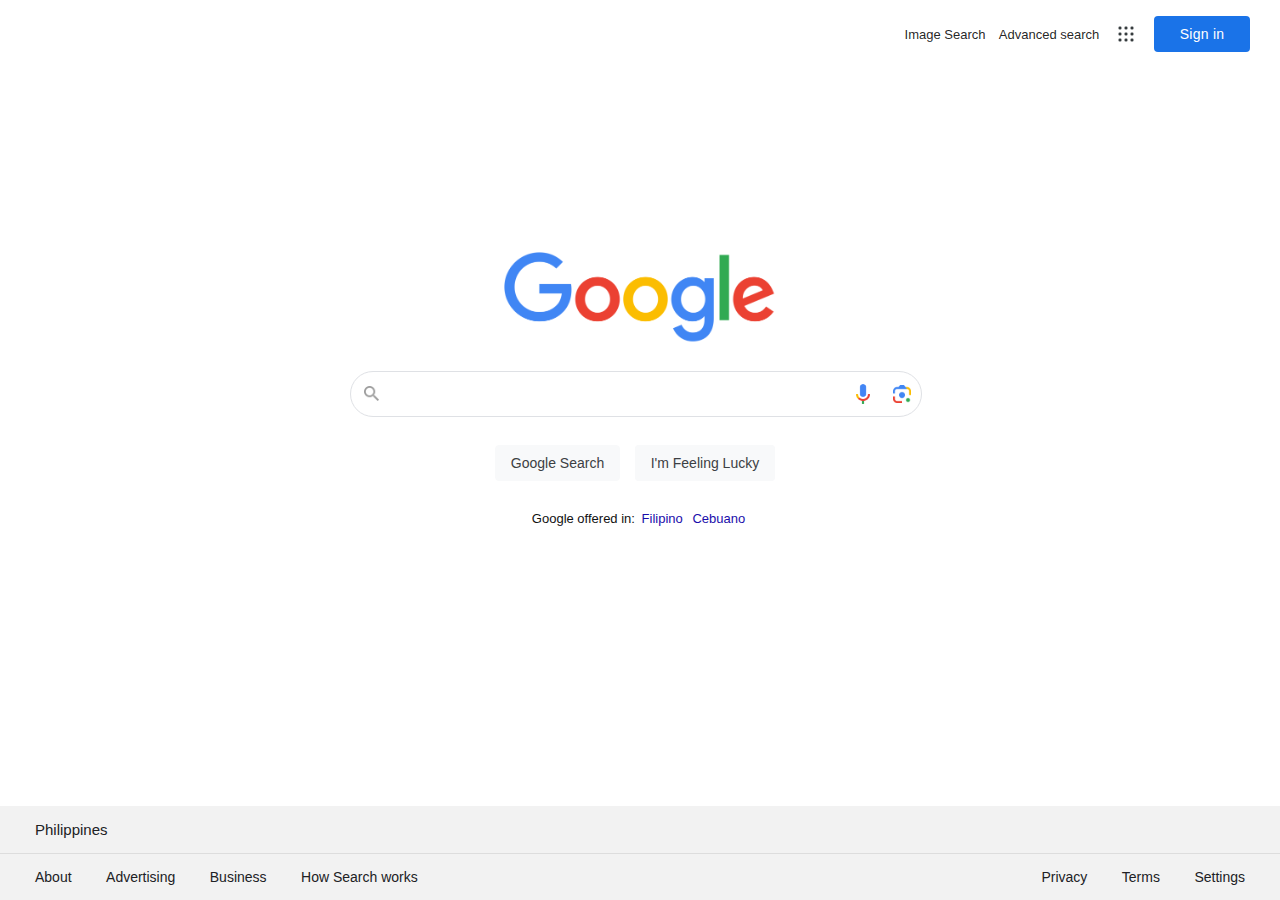
<file: Proj 0/index.html>
<!DOCTYPE html>
<html lang="en">
<head>
    <meta charset="UTF-8">
    <meta name="viewport" content="width=device-width, initial-scale=1.0">
    <title>Search</title>
    <link rel="stylesheet" type="text/css" href="styles.css">
    <link rel="stylesheet" href="https://fonts.googleapis.com/icon?family=Material+Icons">
</head>
<body>
    <header>
        <nav>
            <a href="imageSearch.html">
                Image Search
            </a>
            <a href="advancedSearch.html">
                Advanced search
            </a>
            <img src="Images/grid.png">
            <button id="signIn"> Sign in </button>
        </nav>
    </header>
    <section>
        <img src="Images/googleLogo.png" class="logo">
        <form onsubmit="submitForm()" action="https://www.google.com/search">
            <div class="searchContainer">
                <img src="Images/searchIcon.png" class="search-icon">
                <i class="material-icons" id="clearAllInput" onclick="clearFields();">close</i>
                <span id="divider"></span>
                <img src="Images/googleLens.png" class="googleLens">
                <img src="Images/imageSearch.png" class="googleVoice">
                <input type="text" id="inputText" value="" class="searchBox" name="q">
                <input type="submit" class="searchButton" value="Google Search">
                <a class="lucky" href="https://doodles.google/">
                    I'm Feeling Lucky
                </a>
            </div>
        </form>
        <div class="languages">
            Google offered in:
            <a href="#">Filipino</a>
            <a href="#">Cebuano</a>
        </div>
    </section>
    <footer>
        <div class="country">Philippines</div>
        <div class="links">
            <div class="link-left">
                <a href="#">About</a>
                <a href="#">Advertising</a>
                <a href="#">Business</a>
                <a href="#">How Search works</a>
            </div>
            <div class="link-right">
                <a href="#"> Privacy </a>
                <a href="#"> Terms </a>
                <a href="#"> Settings </a>
            </div>
        <div>
    </footer>
    <script>

        const divider = document.getElementById('divider');
        const clear = document.getElementById('clearAllInput');
        const input = document.getElementById("inputText");
        divider.style.display = "none";
        clear.style.display = "none";
        
        window.addEventListener('input', () => {

        if(input.value === ""){
            divider.style.display = "none";
            clear.style.display = "none";
        }
        else{
            divider.style.display = "inline-block";
            clear.style.display = "inline-block";
        }
        });

        document.getElementById('luckyButton').addEventListener('click', () => {
            window.location.href = 'https://doodles.google.com/';
        });
        function clearFields() {
            document.getElementById("inputText").value = "";
            clear.style.display = "none";
            divider.style.display = "none";
        }

        function submitForm(){
            if (input.value.trim() === "") {
                event.preventDefault();
            }
        }
            
    </script>
</body>
</html>
</file>
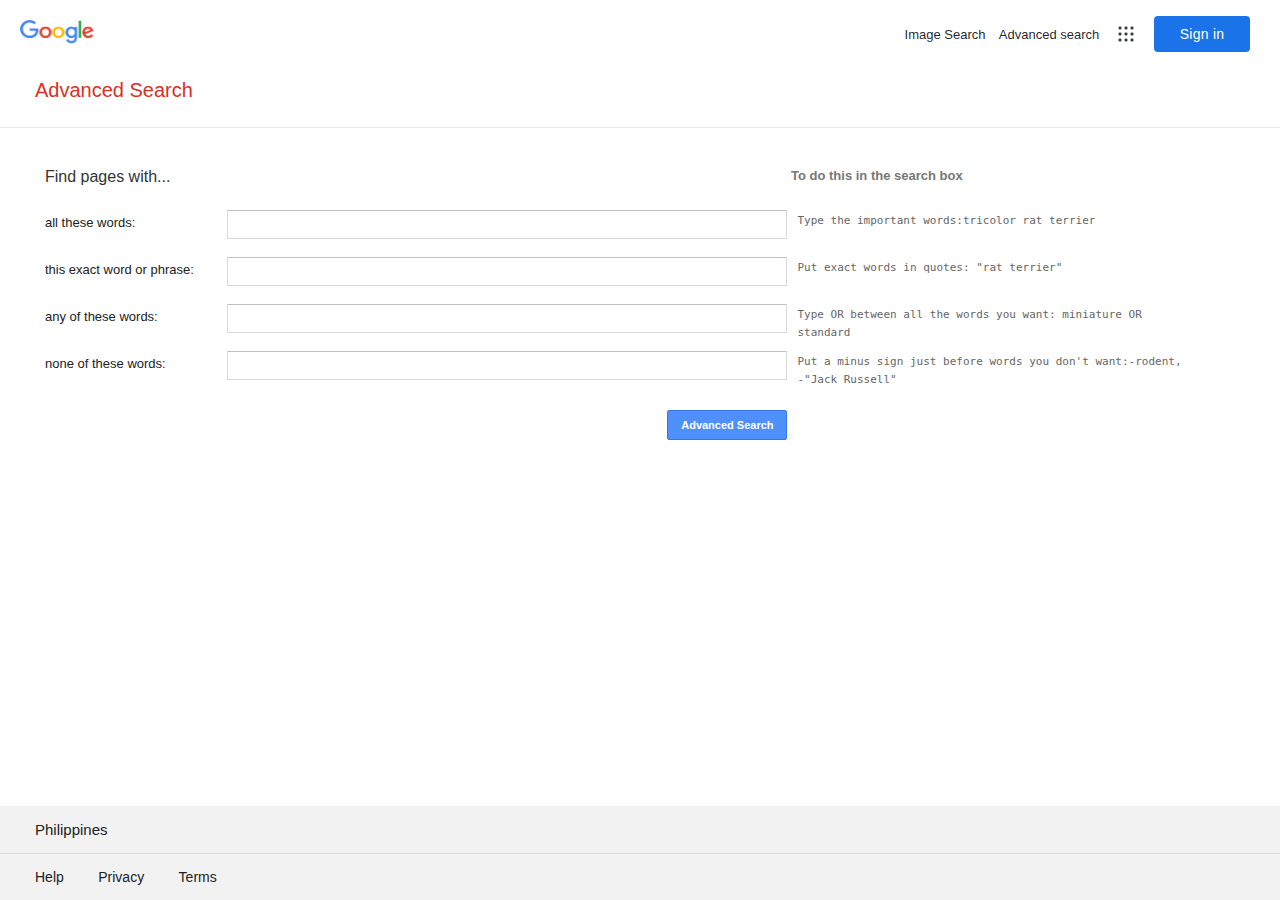
<file: Proj 0/advancedSearch.html>
<!DOCTYPE html>
<html lang="en">
    <head>
        <meta charset="UTF-8">
    <meta name="viewport" content="width=device-width, initial-scale=1.0">
    <title>Search</title>
    <link rel="stylesheet" type="text/css" href="advancedStyles.css">
    <link rel="stylesheet" href="https://fonts.googleapis.com/icon?family=Material+Icons">
    </head>
    <body>
        <header>
            <nav>
                <div class="nav-container">
                    <div class="left-nav">
                        <img src="Images/googleLogo.png">
                    </div>
                    
                    <div class="right-nav">
                        <a href="imageSearch.html">
                            Image Search
                        </a>
                        <a href="advancedSearch.html">
                            Advanced search
                        </a>
                        <img src="Images/grid.png" class="right-navImg">
                        <button id="signIn"> Sign in </button>
                    </div>
                    
                </div>
                
            </nav>
        </header>
        <section>
            <div class="advancedTitle">
                Advanced Search
            </div>
            <div class="bottomDivider"></div>

            <div class="formContainer">
                <form action="https://google.com/search" name="f">
                    
                    <div class="sub-container">
                        <div class="left-side">
                            <div>
                                <span>Find pages with...</span>
                            </div>
                        </div>
                        <div class="right-side">
                            <div>
                                To do this in the search box
                            </div>
                        </div>
                    </div>
                    
                    <div class="sub-container">
                        <div class="left-container">
                            <div>
                                <span>
                                    all these words:
                                </span>
                            </div>
                        </div>
                        <div class="right-container">
                            <div class="input-container">
                                <input type="text" value="" name="as_q">
                            </div>
                        </div>
                        <span class="todo">
                            Type the important words:tricolor rat terrier
                        </span>
                    </div>
                    <div class="sub-container">
                        <div class="left-container">
                            <div>
                                <span>
                                    this exact word or phrase:
                                </span>
                            </div>
                        </div>
                        <div class="right-container">
                            <div class="input-container">
                                <input type="text" value="" name="as_epq">
                            </div>
                        </div>
                        <span class="todo">
                            Put exact words in quotes: "rat terrier"
                        </span>
                    </div>
                    <div class="sub-container">
                        <div class="left-container">
                            <div>
                                <span>
                                    any of these words:
                                </span>
                            </div>
                        </div>
                        <div class="right-container">
                            <div class="input-container">
                                <input type="text" value="" name="as_oq">
                            </div>
                        </div>
                        <span class="todo">
                            Type OR between all the words you want:
                        </span>
                        
                        <span class="todo">
                            miniature OR standard
                        </span>
                    </div>
                    <div class="sub-container">
                        <div class="left-container">
                            <div>
                                <span>
                                    none of these words:
                                </span>
                            </div>
                        </div>
                        <div class="right-container">
                            <div class="input-container">
                                <input type="text" value="" name="as_eq">
                            </div>
                            <input type="submit" value="Advanced Search">
                        </div>
                        <span class="todo">
                            Put a minus sign just before words you don't want:-rodent, -"Jack Russell"
                        </span>
                    </div>
                </form>
            </div>
        </section>
        <footer>
            <div class="country">Philippines</div>
            <div class="links">
                <div class="link-right">
                    <a href="#"> Help </a>
                    <a href="#"> Privacy </a>
                    <a href="#"> Terms </a>
                </div>
            <div>
        </footer>
        <script>

            const divider = document.getElementById('divider');
            const clear = document.getElementById('clearAllInput');
            const input = document.getElementById("inputText");
            divider.style.display = "none";
            clear.style.display = "none";
            
            window.addEventListener('input', () => {
    
            if(input.value === ""){
                divider.style.display = "none";
                clear.style.display = "none";
            }
            else{
                divider.style.display = "inline-block";
                clear.style.display = "inline-block";
            }
            });
    
            document.getElementById('luckyButton').addEventListener('click', () => {
                window.location.href = 'https://doodles.google.com/';
            });
            function clearFields() {
                document.getElementById("inputText").value = "";
                clear.style.display = "none";
                divider.style.display = "none";
            }
    
            function submitForm(){
                if (input.value.trim() === "") {
                    event.preventDefault();
                }
            }
                
        </script>
    </body>
</html>
</file>
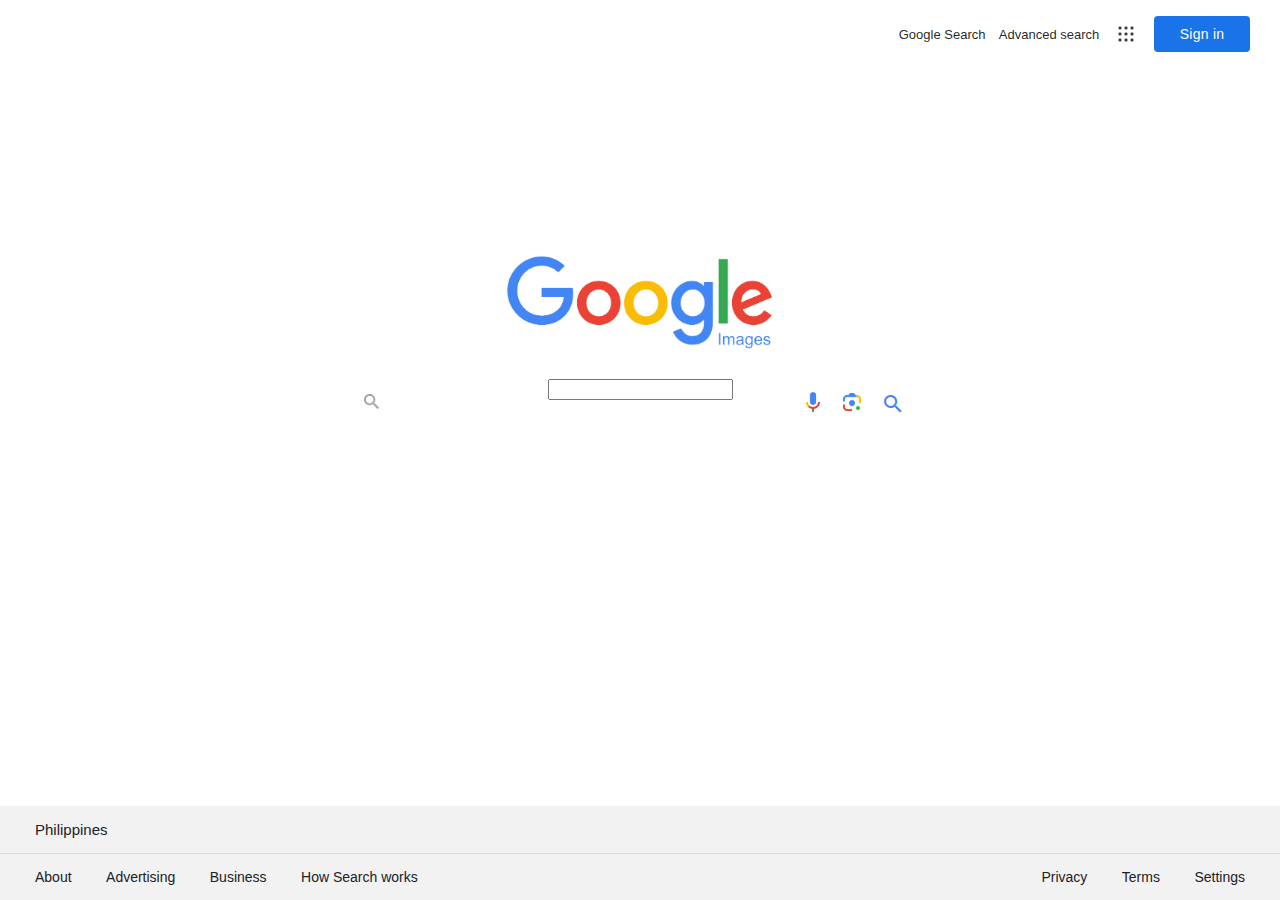
<file: Proj 0/imageSearch.html>
<!DOCTYPE html>
<html lang="en">
<head>
    <meta charset="UTF-8">
    <meta name="viewport" content="width=device-width, initial-scale=1.0">
    <title>Search</title>
    <link rel="stylesheet" type="text/css" href="styles.css">
    <link rel="stylesheet" href="https://fonts.googleapis.com/icon?family=Material+Icons">
</head>
<body>
    <header>
        <nav>
            <a href="index.html">
                Google Search
            </a>
            <a href="advancedSearch.html">
                Advanced search
            </a>
            <img src="Images/grid.png">
            <button id="signIn"> Sign in </button>
        </nav>
    </header>
    <section>
        <img src="Images/googleImages.png" class="googleImages" id="searchForm">
        <form onsubmit="submitForm()" action="https://www.google.com/images">
            <div class="searchContainer">
                <img src="Images/searchIcon.png" class="search-icon">
                <i class="material-icons" id="clearAllInput2" onclick="clearFields();">close</i>
                <span id="divider2"></span>
                <img src="Images/googleLens.png" class="googleLens2">
                <img src="Images/imageSearch.png" class="googleVoice2">
                <input type="text" id="inputText" value="" class="searchBox2" name="q">
                <button class="material-icons" id="search-icon2" >search</button>
            </div>
        </form>
    </section>
    <footer>
        <div class="country">Philippines</div>
        <div class="links">
            <div class="link-left">
                <a href="#">About</a>
                <a href="#">Advertising</a>
                <a href="#">Business</a>
                <a href="#">How Search works</a>
            </div>
            <div class="link-right">
                <a href="#"> Privacy </a>
                <a href="#"> Terms </a>
                <a href="#"> Settings </a>
            </div>
        <div>
    </footer>
    <script>

        const divider = document.getElementById('divider2');
        const clear = document.getElementById('clearAllInput2');
        const input = document.getElementById("inputText");
        divider.style.display = "none";
        clear.style.display = "none";
        
        window.addEventListener('input', () => {
            if(input.value === ""){
                divider.style.display = "none";
                clear.style.display = "none";
            }
            else{
                divider.style.display = "inline-block";
                clear.style.display = "inline-block";
            }
        });

        document.getElementById('luckyButton').addEventListener('click', () => {
            window.location.href = 'https://doodles.google.com/';
        });
        function clearFields() {
            document.getElementById("inputText").value = "";
            clear.style.display = "none";
            divider.style.display = "none";
        }

        function submitForm(){
            if (input.value.trim() === "") {
                event.preventDefault();
            }
        }
            
    </script>
</body>
</html>
</file>
<file: Proj 0/styles.css>
body {
    padding: 0;
	margin: 0;
	font-family: arial, sans-serif;
	display: flex;
	flex-direction: column;
	min-height: 100vh;
}

nav {
	display: flex;
	align-items: center;
	justify-content: flex-end;
	margin-right: 30px;
	margin-top: 14px;
}

nav a {
    text-decoration: none;
	font-size: 13px;
	color: rgb(0,0,0, 0.87);
	cursor: pointer;
	padding: 5px 6.7px
}

nav a:hover {
	text-decoration: underline;
}

nav img {
	width: 24px;
    height: 24px;
	padding: 8px;
	cursor: pointer;
}

#signIn {
	border: 1px solid transparent;
	text-decoration: none;
	font-weight: 500;
	background: #1a73e8;
	color: #fff;
	letter-spacing: .25px;
	font-size: 14px;
	padding: 9px 15px;
	border-radius: 4px;
	margin-left: 8px;
	cursor: pointer;
	min-width: 80px;
	width: 96px;
}

#signIn:hover {
	background: #1b66c9;
	box-shadow: 0 1px 3px 1px rgba(66,64,67,.15),
				0 1px 2px 0 rgba(60,64,67,.3);
}

section {
	flex: 1;
}

section .logo {
	display: block;
}

.logo {
    margin: auto;
	margin-top: 22vh;
    width: 272px;
    height: 92px;
}

.googleImages {
	display: block;
	margin: auto;
	margin-top: 22vh;
    width: 272px;
    height: 100px;
}

.searchContainer {
	width: 580px;
	margin: auto;
	margin-top: 3vh;
	position: relative;
	text-align: center;
}

.searchBox {
	display: block;
	border: 1px solid #dfe1e5;
	color: rgba(0,0,0, 0.87);
	font-size: 16px;
	padding: 13px;
	padding-left: 35px;
	border-radius: 24px;
	width: 90%;
	outline: none;
}

.searchBox:hover {
	border: 1px solid #fff;
	border-color: rgba(223,225,229,0);
	box-shadow: 0 1px 6px rgba(32,33,36,.28);
}

.search-icon {
	width: 15px;
	height: 15px;
	opacity: .4;
	position: absolute;
	top: 15px;
	left: 14px;
}

#search-icon2 {
	width: 14px;
	height: 20px;
	position: absolute;
	color: #4285f4;
	top: 13px;
	right: 35px;
	border: none;
    background: none;
    cursor: pointer;
    margin: 0;
    padding: 0;
}

#clearAllInput {
	width: 10px;
	height: 10px;
	position: absolute;
	top: 10px;
	right: 115px;
	cursor: pointer;
	color: #70757a;;
}

#clearAllInput2 {
	width: 10px;
	height: 10px;
	position: absolute;
	top: 10px;
	right: 170px;
	cursor: pointer;
	color: #70757a;;
}

#divider {
	border-left: 1px solid #dadce0;
    height: 25%;
	top: 7px;
	right: 90px;
	position: absolute;
}

#divider2 {
	border-left: 1px solid #dadce0;
    height: 60%;
	top: 9px;
	right: 145px;
	position: absolute;
}

.googleLens {
	width: 24px;
	height: 24px;
	position: absolute;
	top: 11px;
	right: 16px;
	cursor: pointer;
}

.googleVoice {
	width: 14px;
	height: 20px;
	position: absolute;
	top: 13px;
	right: 60px;
	cursor: pointer;
}

.googleLens2 {
	width: 24px;
	height: 24px;
	position: absolute;
	top: 11px;
	right: 66px;
	cursor: pointer;
}

.googleVoice2 {
	width: 14px;
	height: 20px;
	position: absolute;
	top: 13px;
	right: 110px;
	cursor: pointer;
}

.searchButton, .lucky{
	background-color: #f8f9fa;
    border: 1px solid #f8f9fa;
	padding: 9px 15px;
	color: #3c4043;
	font-size: 14px;
	border-radius: 4px;
	margin-right: 10px;
	margin-top: 28px;
	outline: none;
	cursor: pointer;
}

.lucky {
	text-decoration: none;
}

.searchButton:hover, .lucky:hover {
	box-shadow: 0 1px 1px rgba(0,0,0,.1);
	background-color: #f8f9fa;
    border: 1px solid #dadce0;
    color: #202124;
}


.languages {
	margin-top: 30px;
	text-align: center;
	font-size: 13px;
	color: #111;
}

.languages a {
	text-decoration: none;
	padding: 0 3px;
	color: #1a0dab;
}

.languages a:hover {
	text-decoration: underline;
}

footer {
	background: #f2f2f2;
}

footer .country {
	color: #202124;
	font-size: 15px;
	padding: 15px 35px;
}

footer a {
	text-decoration: none;
	color: #202124;
	display: inline-block;
	padding: 15px;
	font-size: 14px;
}

footer a:hover {
	text-decoration: underline;
}

.links {
	padding: 0 20px;
	border-top: 1px solid #ddd;
	display: flex;
}

.link-left {
	flex: 1;
}

/* .popup {
    position: relative;
    display: inline-block;

}

.popuptext {
	width: 154.47px;
	height: 238px;
	visibility: hidden;
    background-color: #fff;
    border-radius: 8px;
    position: absolute;
    left: -160px;
    bottom: 90%;
	display: block;
	padding: 5px 0;
	box-shadow: 0 2px 10px 0 rgba(0,0,0,0.2);
}

.popuptext a {
	cursor: pointer;
	padding: 4px 16px;
}

.popup.show .popuptext {
    visibility: visible;
} */
</file>
<file: Proj 0/advancedStyles.css>
body {
    padding: 0;
	margin: 0;
	font-family: arial, sans-serif;
	display: flex;
	flex-direction: column;
	min-height: 100vh;
}

header {
	display: inline-block;
}

.nav-container {
	display: flex;
}

.left-nav {
	flex: 1;
}

.right-nav{
	display: flex;
	align-items: center;
	margin-right: 30px;
	margin-top: 14px;
}

.right-nav a {
    text-decoration: none;
	font-size: 13px;
	color: rgb(0,0,0, 0.87);
	cursor: pointer;
	padding: 5px 6.7px
}

.right-nav a:hover {
	text-decoration: underline;
}

.right-nav img {
	width: 24px;
    height: 24px;
	padding: 8px;
	cursor: pointer;
}

.left-nav img {
	width: 74px;
	height: 24px;
	padding-left: 20px;
	padding-top: 20px;
	
}


#signIn {
	border: 1px solid transparent;
	text-decoration: none;
	font-weight: 500;
	background: #1a73e8;
	color: #fff;
	letter-spacing: .25px;
	font-size: 14px;
	padding: 9px 15px;
	border-radius: 4px;
	margin-left: 8px;
	cursor: pointer;
	min-width: 80px;
	width: 96px;
}

#signIn:hover {
	background: #1b66c9;
	box-shadow: 0 1px 3px 1px rgba(66,64,67,.15),
				0 1px 2px 0 rgba(60,64,67,.3);
}

section {
	flex: 1;
}

section .logo {
	display: block;
}

.logo {
    margin: auto;
	margin-top: 22vh;
    width: 272px;
    height: 92px;
}

.googleImages {
	display: block;
	margin: auto;
	margin-top: 22vh;
    width: 272px;
    height: 100px;
}

.searchContainer {
	width: 580px;
	margin: auto;
	margin-top: 3vh;
	position: relative;
	text-align: center;
}

.searchBox {
	display: block;
	border: 1px solid #dfe1e5;
	color: rgba(0,0,0, 0.87);
	font-size: 16px;
	padding: 13px;
	padding-left: 45px;
	border-radius: 24px;
	width: 90%;
	outline: none;
}

.searchBox2 {
	display: block;
	border: 1px solid #dfe1e5;
	color: rgba(0,0,0, 0.87);
	font-size: 16px;
	padding: 13px;
	padding-left: 35px;
	border-radius: 24px;
	width: 90%;
	outline: none;
}

.searchBox:hover {
	border: 1px solid #fff;
	border-color: rgba(223,225,229,0);
	box-shadow: 0 1px 6px rgba(32,33,36,.28);
}

.search-icon {
	width: 15px;
	height: 15px;
	opacity: .4;
	position: absolute;
	top: 15px;
	left: 14px;
}

#search-icon2 {
	width: 14px;
	height: 20px;
	position: absolute;
	color: #4285f4;
	top: 13px;
	right: 35px;
	border: none;
    background: none;
    cursor: pointer;
    margin: 0;
    padding: 0;
}

#clearAllInput {
	width: 10px;
	height: 10px;
	position: absolute;
	top: 10px;
	right: 115px;
	cursor: pointer;
	color: #70757a;;
}

#clearAllInput2 {
	width: 10px;
	height: 10px;
	position: absolute;
	top: 10px;
	right: 170px;
	cursor: pointer;
	color: #70757a;;
}

#divider {
	border-left: 1px solid #dadce0;
    height: 25%;
	top: 7px;
	right: 90px;
	position: absolute;
}

#divider2 {
	border-left: 1px solid #dadce0;
    height: 60%;
	top: 9px;
	right: 145px;
	position: absolute;
}

.googleLens {
	width: 24px;
	height: 24px;
	position: absolute;
	top: 11px;
	right: 16px;
	cursor: pointer;
}

.googleVoice {
	width: 14px;
	height: 20px;
	position: absolute;
	top: 13px;
	right: 60px;
	cursor: pointer;
}

.googleLens2 {
	width: 24px;
	height: 24px;
	position: absolute;
	top: 11px;
	right: 66px;
	cursor: pointer;
}

.googleVoice2 {
	width: 14px;
	height: 20px;
	position: absolute;
	top: 13px;
	right: 110px;
	cursor: pointer;
}

.searchButton, .lucky{
	background-color: #f8f9fa;
    border: 1px solid #f8f9fa;
	padding: 9px 15px;
	color: #3c4043;
	font-size: 14px;
	border-radius: 4px;
	margin-right: 10px;
	margin-top: 28px;
	outline: none;
	cursor: pointer;
}

.lucky {
	text-decoration: none;
}

.searchButton:hover, .lucky:hover {
	box-shadow: 0 1px 1px rgba(0,0,0,.1);
	background-color: #f8f9fa;
    border: 1px solid #dadce0;
    color: #202124;
}


.languages {
	margin-top: 30px;
	text-align: center;
	font-size: 13px;
	color: #111;
}

.languages a {
	text-decoration: none;
	padding: 0 3px;
	color: #1a0dab;
}

.languages a:hover {
	text-decoration: underline;
}

footer {
	background: #f2f2f2;
}

footer .country {
	color: #202124;
	font-size: 15px;
	padding: 15px 35px;
}

footer a {
	text-decoration: none;
	color: #202124;
	display: inline-block;
	padding: 15px;
	font-size: 14px;
}

footer a:hover {
	text-decoration: underline;
}

.links {
	padding: 0 20px;
	border-top: 1px solid #ddd;
	display: flex;
}

.link-left {
	flex: 1;
}

.advancedTitle {
	color: #d93025;
    font-size: 20px;
    margin: 25px 35px;
}

.bottomDivider {
	border-bottom: 1px solid #ebebeb;
}

.formContainer {
	max-width: 1140px;
    min-width: 200px;
    width: 96%;
    margin: 40px 2% 0 45px;
	clear: both;
}

.sub-container {
    clear: both;
}

.left-side {
    float: left;
    min-width: 167px;
    width: 50%;
    font-size: 16px;
    min-height: 42px;
    font-weight: 500;
    color: #333;
    vertical-align: middle;
	padding-right: 15%;
}

.right-side {
    float: left;
    width: 33%;
    font-size: 13px;
    font-weight: 700;
    color: #777;
    padding-left: 5px;
    vertical-align: middle;
}

.left-container {
    float: left;
    min-width: 167px;
    width: 16%;
    height: 42px;
    color: #222;
    font-size: 13px;
    line-height: 16px;
    vertical-align: middle;
	padding-top: 5px;
}

.right-container {
    float: left;
    min-width: 167px;
    min-height: 41px;
    vertical-align: middle;
    width: 50%;
}

.right-container input[type="text"] {
    width: 100%;
    text-align: left;
    padding-inline: 2px;
	border-radius: 1px;
    border: 1px solid #d9d9d9;
    border-top: 1px solid #c0c0c0;
    font-size: 13px;
    height: 25px;
}

.input-container {
    padding-right: 16px;
}

.todo {
    color: #666;
    font-family: monospace;
    font-size: 11px;
}

@media (max-width: 1000px) {
	.formContainer span {
		display: none;
	}
}

input[type="submit"] {
	box-shadow: none;
    background-color: #4d90fe;
    border: 1px solid #3079ed;
    color: #fff;
	user-select: none;
    line-height: 100%;
    height: 30px;
    min-width: 120px;
	border-radius: 2px;
    cursor: pointer;
    font-size: 11px;
    font-weight: bold;
	outline: 0;
	float: right;
	margin-right: 10px;
	margin-top: 30px;
}
</file>
